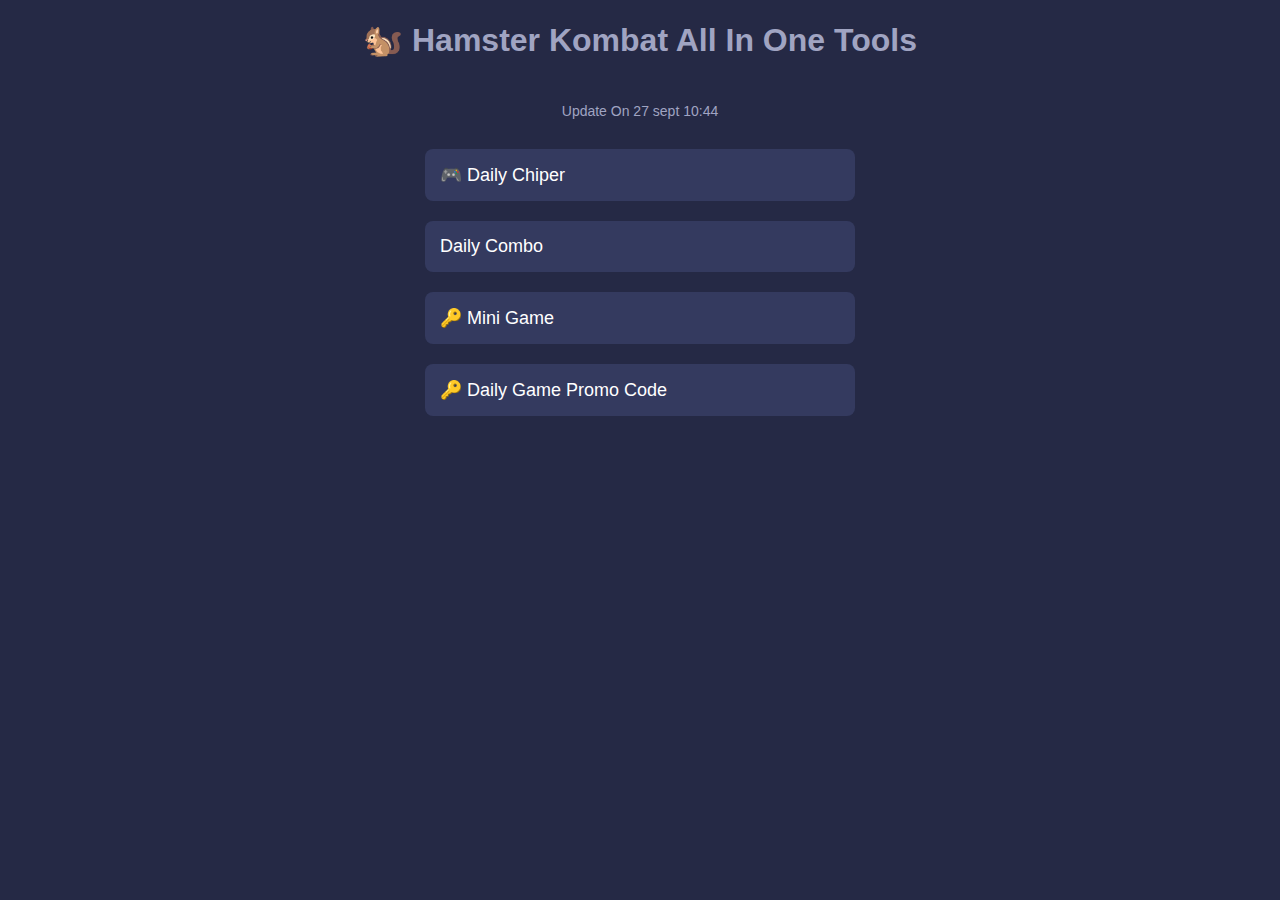
<file: index.html>
<!DOCTYPE html>
<html lang="en">
<head>
    <meta charset="UTF-8">
    <meta name="viewport" content="width=device-width, initial-scale=1.0">
    <title>Hamster Combat</title>
    <link rel="stylesheet" href="styles.css">
    <link rel="stylesheet" href="https://cdnjs.cloudflare.com/ajax/libs/font-awesome/4.7.0/css/font-awesome.min.css">
</head>
<body>
    <h1> 🐿️ Hamster Kombat All In One Tools</h1>
    <div class="container">
         <p class="update-date">Update On 27 sept 10:44</p>
        
        
        <div class="option" onclick="window.location.href='daily-cipher.html'">
            <span>🎮 Daily Chiper</span>
           
        </div>
        
        <div class="option" onclick="window.location.href='daily-combo.html'">
           <span> Daily Combo</span>
        </div>
        
        
        <div class="option" onclick="window.location.href='mini-game.html'">
            <span> 🔑  Mini Game</span>
        </div>
        <div class="option" onclick="window.location.href='daily-game-promo.html'">
            <span> 🔑 Daily Game Promo Code</span>
        </div>
    </div>
</body>
</html>
</file>
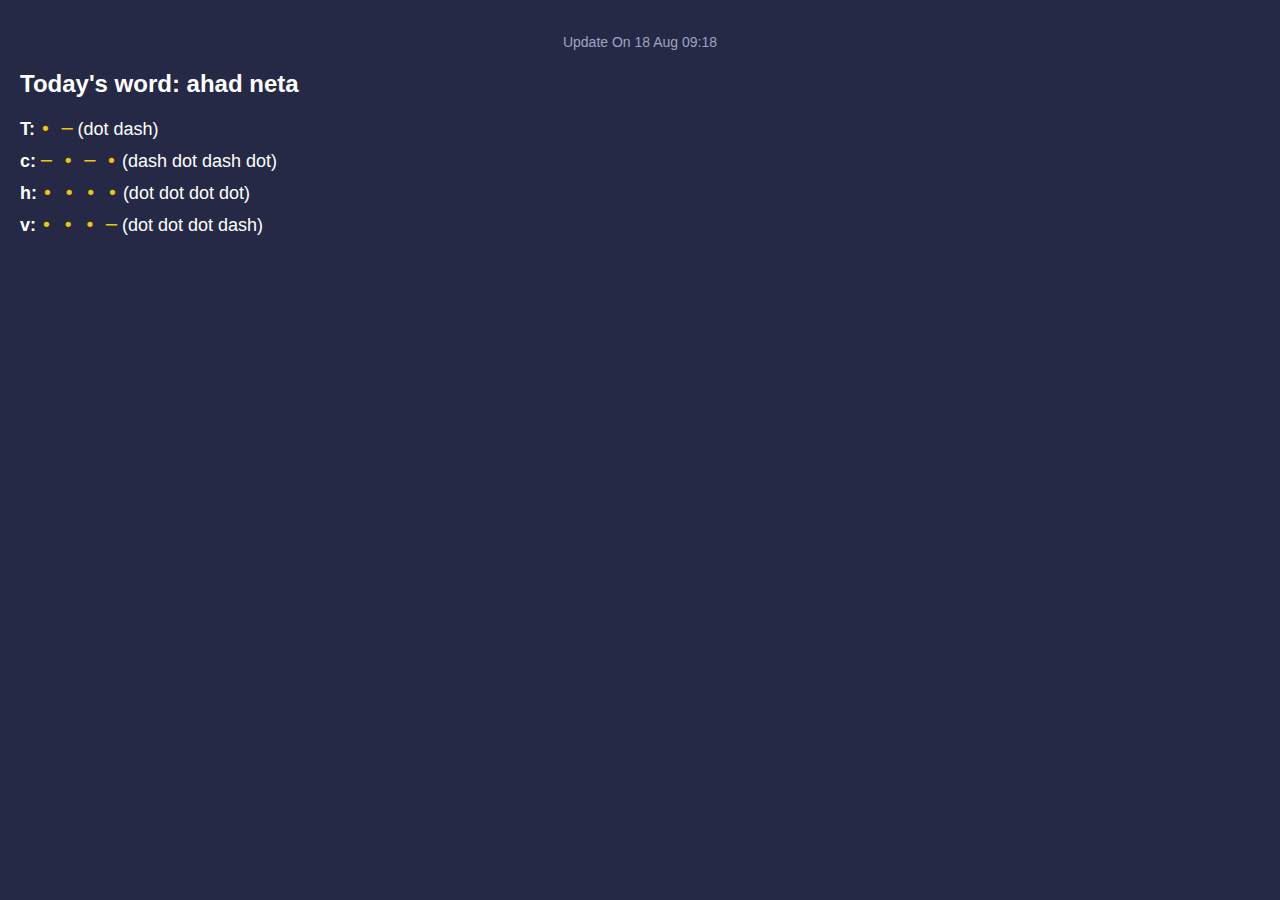
<file: daily-cipher.html>
<!DOCTYPE html>
<html lang="en">
<head>
    <meta charset="UTF-8">
    <meta name="viewport" content="width=device-width, initial-scale=1.0">
    <title>Daily Cipher</title>
    <link rel="stylesheet" href="chiper.css">
</head>
<body>
    <div class="content">
        <p class="update-date">Update On 18 Aug 09:18</p>
        <h2>Today's word: ahad neta</h2>

        <ul class="morse-code">
            <li><strong>T:</strong> <span

 class="morse">• ─</span> (dot dash)</li>

            <li><strong>c:</strong> <span class="morse">─ • ─ •</span> (dash dot dash dot)</li>
            <li><strong>h:</strong> <span class="morse">• • • •</span> (dot dot dot dot)</li>
            <li><strong>v:</strong> <span class="morse">• • • ─</span> (dot dot dot dash)</li>
        </ul>
    </div>
</body>
</html>

<!--      ─ •      -->
</file>
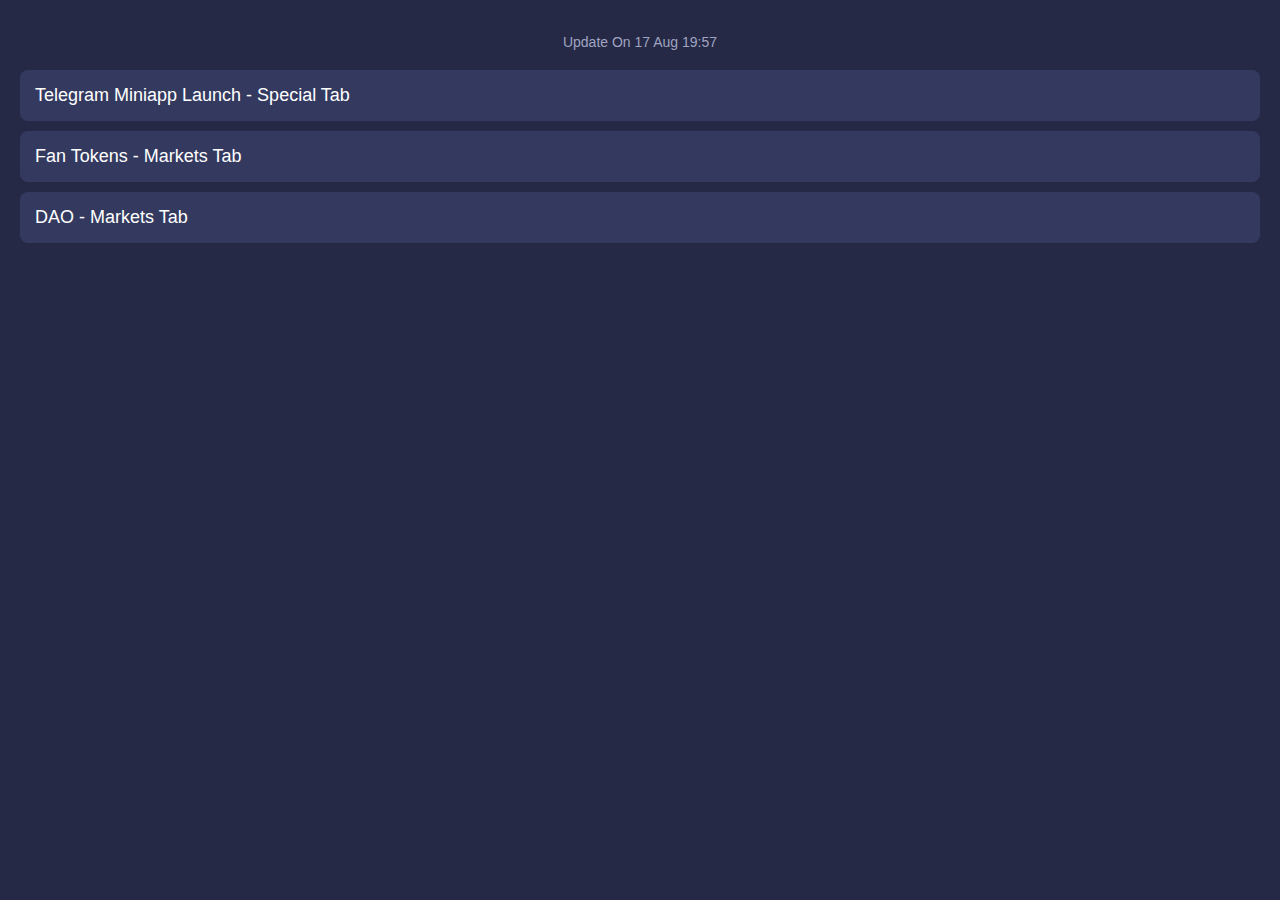
<file: daily-combo.html>
<!DOCTYPE html>
<html lang="en">
<head>
    <meta charset="UTF-8">
    <meta name="viewport" content="width=device-width, initial-scale=1.0">
    <title>Daily Combo</title>
    <link rel="stylesheet" href="combo.css">
</head>
<body>
    <div class="content">
        <p class="update-date">Update On 17 Aug 19:57</p>
        <div class="list-item">
            
            <span>Telegram Miniapp Launch - Special Tab</span>
            
        </div>
        <div class="list-item">
            
            <span>Fan Tokens - Markets Tab</span>
        </div>
        <div class="list-item">
            
            <span>DAO - Markets Tab</span>
        </div>

    
    </div>
</body>
</html>
</file>
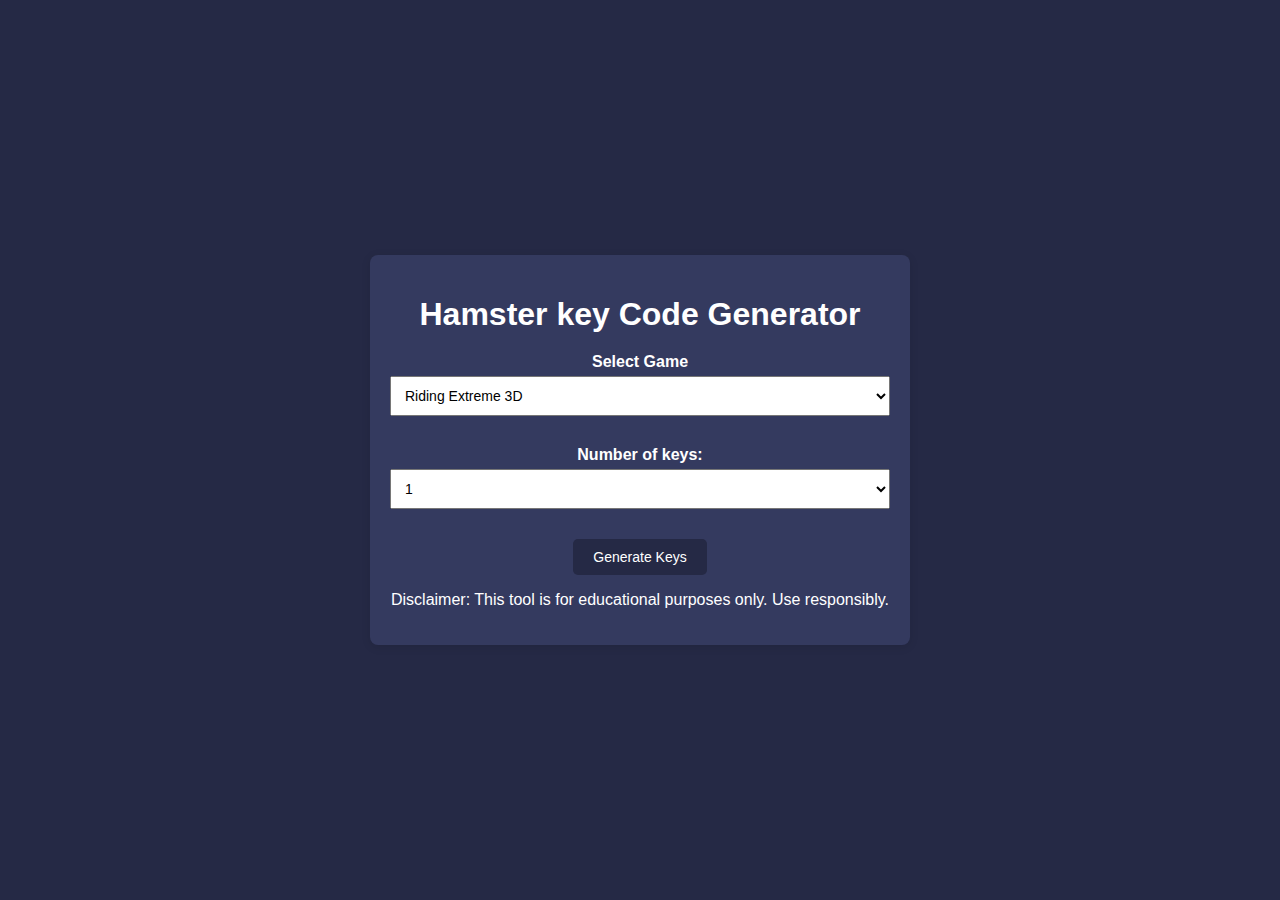
<file: daily-game-promo.html>
<!DOCTYPE html>
<html lang="en">
<head>
    <meta charset="UTF-8">
    <meta name="viewport" content="width=device-width, initial-scale=1.0">
    <title>Game Promo Code Generator</title>
    <link rel="stylesheet" href="keys.css">
</head>
<body>
    <div class="container">
        <h1>Hamster key Code Generator</h1>
        <div class="form-group">
           <label for="gameSelect" style="color: white;">Select Game</label>    
            <select id="gameSelect">
                <option value="1">Riding Extreme 3D</option>
                <option value="2">Chain Cube 2048</option>
                <option value="3">My Clone Army</option>
                <option value="4">Train Miner</option>
                <option value="5">MergeAway (NEW)</option>
                <option value="6">Twerk Race (NEW)</option>

            </select>
        </div>
        <div class="form-group">
            <label id="keyCountLabel" for="keyCountSelect">Number of keys:</label>
            <select id="keyCountSelect">
                <option value="1">1</option>
                <option value="2">2</option>
                <option value="3">3</option>
                <option value="4">4</option>
                <option value="8">8</option>
                             <option value="50">50</option>
            </select>
        </div>
        <button id="startBtn">Generate Keys</button>
        <div id="progressContainer" class="hidden">
            <div class="progress-bar">
                <div id="progressBar"></div>
            </div>
            <div id="progressText">0%</div><br>
            <div id="progressLog">Starting...</div>
        </div>
        <div id="keyContainer" class="hidden">
            <h3 id="generatedKeysTitle" class="hidden">Generated Keys:</h3>
            <div id="keysList"></div>
            <button id="copyAllBtn" class="hidden">Copy All Keys</button>
            <div id="copyStatus" class="hidden">Copied!</div>
            <button id="generateMoreBtn">Generate More Keys</button>
        </div>
       
            <p>Disclaimer: This tool is for educational purposes only. Use responsibly.</p>
        </div>
        
    </div>
    <script src="script.js"></script>
</body>
</html>
</file>
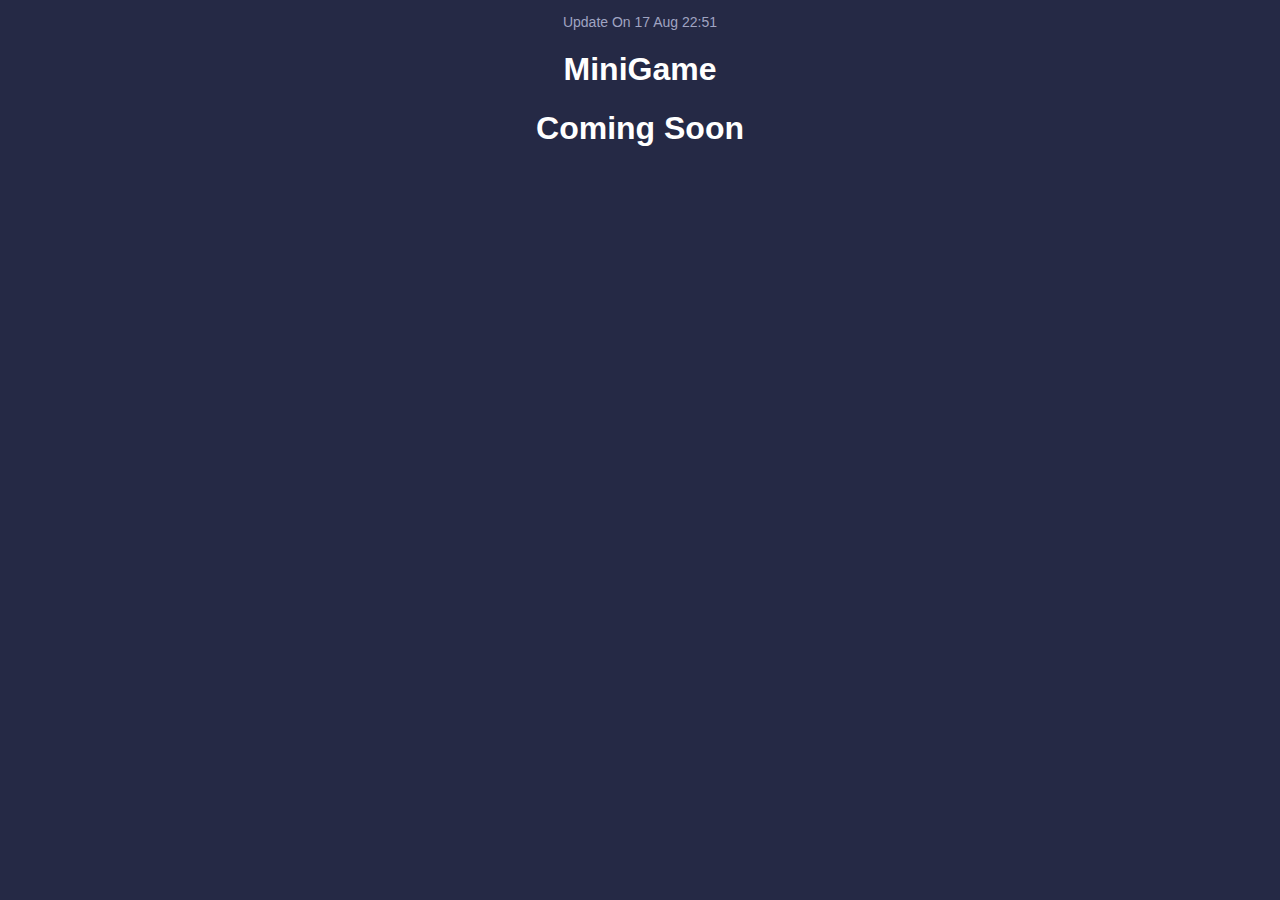
<file: mini-game.html>
<!DOCTYPE html>
<html lang="en">
<head>
    <meta charset="UTF-8">
    <meta name="viewport" content="width=device-width, initial-scale=1.0">
    <title>Daily Combo</title>
    <link rel="stylesheet" href="minigame.css">
</head>
<body>
       <p class="update-date">Update On 17 Aug 22:51</p>
    <h1> MiniGame</h1>
    <h1> Coming Soon</h1>
   

<!--<iframe width="320" height="315" src="https://www.youtube.com/embed/Dt97fesKfYk?si=4RpRlUp4-HeMxXtP" title="YouTube video player" frameborder="0" allow="accelerometer; autoplay; clipboard-write; encrypted-media; gyroscope; picture-in-picture; web-share" referrerpolicy="strict-origin-when-cross-origin" allowfullscreen></iframe>-->



</body>
</html>
</file>
<file: styles.css>
body {
    margin: 0;
    padding: 0;
    font-family: Arial, sans-serif;
    background-color: #252945;
}

.container {
    display: flex;
    flex-direction: column;
    align-items: center;
    padding: 20px;
}

.option {
    width: 90%;
    max-width: 400px;
    background-color: #343a5f;
    color: #fff;
    padding: 15px;
    margin: 10px 0;
    display: flex;
    align-items: center;
    border-radius: 8px;
    cursor: pointer;
    transition: background-color 0.3s;
}

.option:hover {
    background-color: #2b3154;
}

.option img {
    width: 40px;
    height: 40px;
    margin-right: 15px;
}

.option span {
    font-size: 18px;
    font-weight: 500;
}
.update-date {
    text-align: center;
    font-size: 14px;
    color: #a0a4c2;
    margin-bottom: 20px;
}
h1{
    text-align: center;
    color: #a0a4c2;
    margin-bottom: 10px;
}
</file>
<file: chiper.css>
body {
    margin: 0;
    padding: 0;
    font-family: Arial, sans-serif;
    background-color: #252945;
    color: #fff;
}

.content {
    padding: 20px;
}

.update-date {
    text-align: center;
    font-size: 14px;
    color: #a0a4c2;
    margin-bottom: 10px;
}

h2 {
    font-size: 24px;
    margin-bottom: 20px;
}

.morse-code {
    list-style: none;
    padding: 0;
}

.morse-code li {
    margin-bottom: 10px;
    font-size: 18px;
}

.morse {
    color: #f1c40f; /* Yellow color for the morse code */
    font-family: monospace;
}
</file>
<file: combo.css>
body {
    margin: 0;
    padding: 0;
    font-family: Arial, sans-serif;
    background-color: #252945;
    color: #fff;
}

.content {
    padding: 20px;
}

.update-date {
    text-align: center;
    font-size: 14px;
    color: #a0a4c2;
    margin-bottom: 20px;
}

.list-item {
    display: flex;
    align-items: center;
    background-color: #343a5f;
    padding: 15px;
    margin-bottom: 10px;
    border-radius: 8px;
    cursor: pointer;
}

.list-item img {
    width: 24px;
    height: 24px;
    margin-right: 15px;
}

.list-item span {
    font-size: 18px;
    font-weight: 500;
}

.daily-combo {
    margin-top: 30px;
    background-color: #2b3154;
    border-radius: 8px;
    padding: 20px;
}

.combo-header {
    display: flex;
    justify-content: space-between;
    align-items: center;
    font-size: 18px;
    font-weight: bold;
}

.combo-header .reward {
    display: flex;
    align-items: center;
    font-size: 16px;
}

.combo-header .reward img {
    width: 16px;
    height: 16px;
    margin-left: 5px;
}

.combo-items {
    display: flex;
    justify-content: space-around;
    margin-top: 20px;
}

.combo-item {
    display: flex;
    flex-direction: column;
    align-items: center;
}

.combo-item img {
    width: 48px;
    height: 48px;
    margin-bottom: 10px;
}

.combo-item span {
    font-size: 14px;
    text-align: center;
}
</file>
<file: keys.css>
body {
       font-family: Arial, sans-serif;
    background-color: #252945;
    color: #fff;
    display: flex;
    justify-content: center;
    align-items: center;
    height: 100vh;
    margin: 0;
}

.container {
    background: #343a5f;
    border-radius: 8px;
    box-shadow: 0 2px 10px rgba(0, 0, 0, 0.1);
    padding: 20px;
    max-width: 500px;
    width: 100%;
    text-align: center;
}

h1 {
    margin-bottom: 20px;
    color: white;;
}

.form-group {
    margin-bottom: 15px;
}

label {
    display: block;
    margin-bottom: 5px;
    font-weight: bold;
    color: black;
}

select {
    width: 100%;
    padding: 10px;
    font-size: 14px;
    margin-bottom: 15px;
}

button {
    background-color: #252945;
    color: white;
    border: none;
    padding: 10px 20px;
    font-size: 14px;
    border-radius: 5px;
    cursor: pointer;
}



button:hover {
    background-color: white;
    color: #252945;
}

.hidden {
    display: none;
}

.progress-bar {
    background-color: #f0f0f0;
    border-radius: 5px;
    overflow: hidden;
    margin-top: 20px;
    height: 30px;
    position: relative;
}

.progress-bar div {
    height: 100%;
    background-color: #252945;
    width: 0;
    transition: width 0.5s;
}

#progressText {
    margin-top: 10px;
    font-weight: bold;
    color: white;
}

.key-item {
    display: flex;
    align-items: center;
    margin-top: 10px;
}

.key-item input {
    flex: 1;
    padding: 10px;
    font-size: 14px;
    border: 1px solid #ccc;
    border-radius: 5px;
    margin-right: 10px;
}

.copyKeyBtn {
    background-color: #252945;
    border: none;
    padding: 10px 20px;
    color: white;
    font-size: 14px;
    border-radius: 5px;
    cursor: pointer;
}

.copyKeyBtn:hover {
    background-color: white;
    color: #252945;
}



#copyStatus {
    margin-top: 10px;
    color: green;
}
#progressLog,p{
    color: white;
}
#keyCountLabel{
    color: white; 
}
</file>
<file: minigame.css>
body {
    margin: 0;
    padding: 0;
    font-family: Arial, sans-serif;
    background-color: #252945;
    color: #fff;
}

.content {
    padding: 20px;
}

.update-date {
    text-align: center;
    font-size: 14px;
    color: #a0a4c2;
    margin-bottom: 10px;
}

h2 {
    font-size: 24px;
    margin-bottom: 20px;
}

h1{
    text-align:center;
}
</file>
